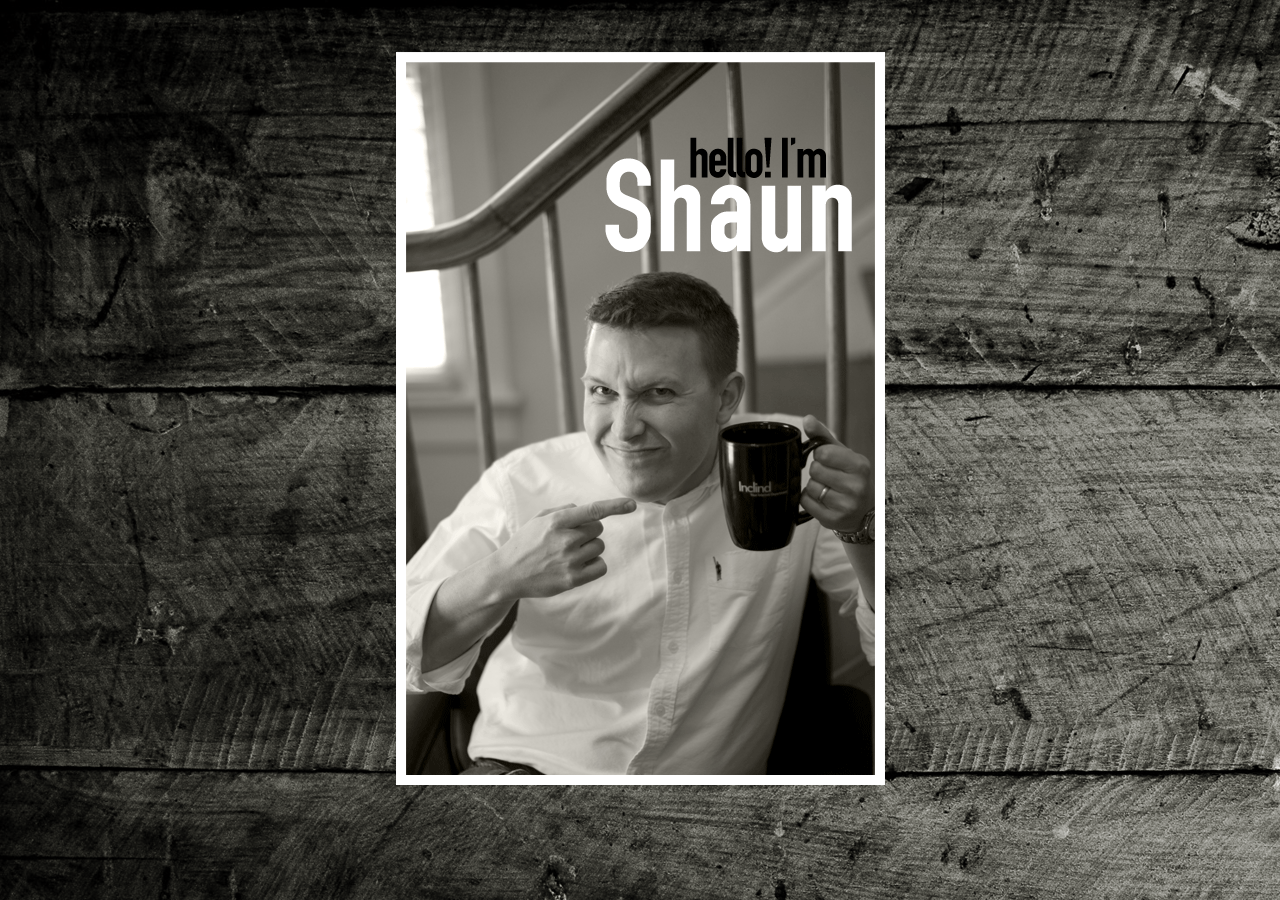
<file: index.html>
<!DOCTYPE html>
<html lang="en">
<head>
<meta charset="utf-8" />
<title>Shaun Tyndall</title>
<link rel="stylesheet" href="css/reset.css" type="text/css" />
<link rel="stylesheet" href="css/main.css" type="text/css" />
<!--[if IE]>
	<script src="http://html5shiv.googlecode.com/svn/trunk/html5.js"></script><![endif]-->
<!--[if lte IE 7]>
	<script src="js/IE8.js" type="text/javascript"></script><![endif]-->
<!--[if lt IE 7]>
	<link rel="stylesheet" type="text/css" media="all" href="css/ie6.css"/><![endif]-->
<meta name="description" content="Husband, father and owner of Inclind Inc (American dream!). Enjoying Delaware, Drupal, web design, small business and positive peeps.">
<meta name="keywords" content="web designer,small business owner,drupal consultant,delaware">

<script type="text/javascript">

  var _gaq = _gaq || [];
  _gaq.push(['_setAccount', 'UA-12039992-1']);
  _gaq.push(['_trackPageview']);

  (function() {
    var ga = document.createElement('script'); ga.type = 'text/javascript'; ga.async = true;
    ga.src = ('https:' == document.location.protocol ? 'https://ssl' : 'http://www') + '.google-analytics.com/ga.js';
    var s = document.getElementsByTagName('script')[0]; s.parentNode.insertBefore(ga, s);
  })();

</script>

</head>
<body id="index" class="home">

<a href="https://www.inclind.com/team/shaun-tyndall/" target="_blank" title="Shaun Tyndall, Director of Inclind. Look at my double chin!"><img src="/images/hi-im-shaun-tyndall.png"></a>

</body>
</html>
</file>
<file: css/main.css>
BODY {	background-image:url('/images/background.png');
	text-align: center;
	margin: 3em;
	}
</file>
